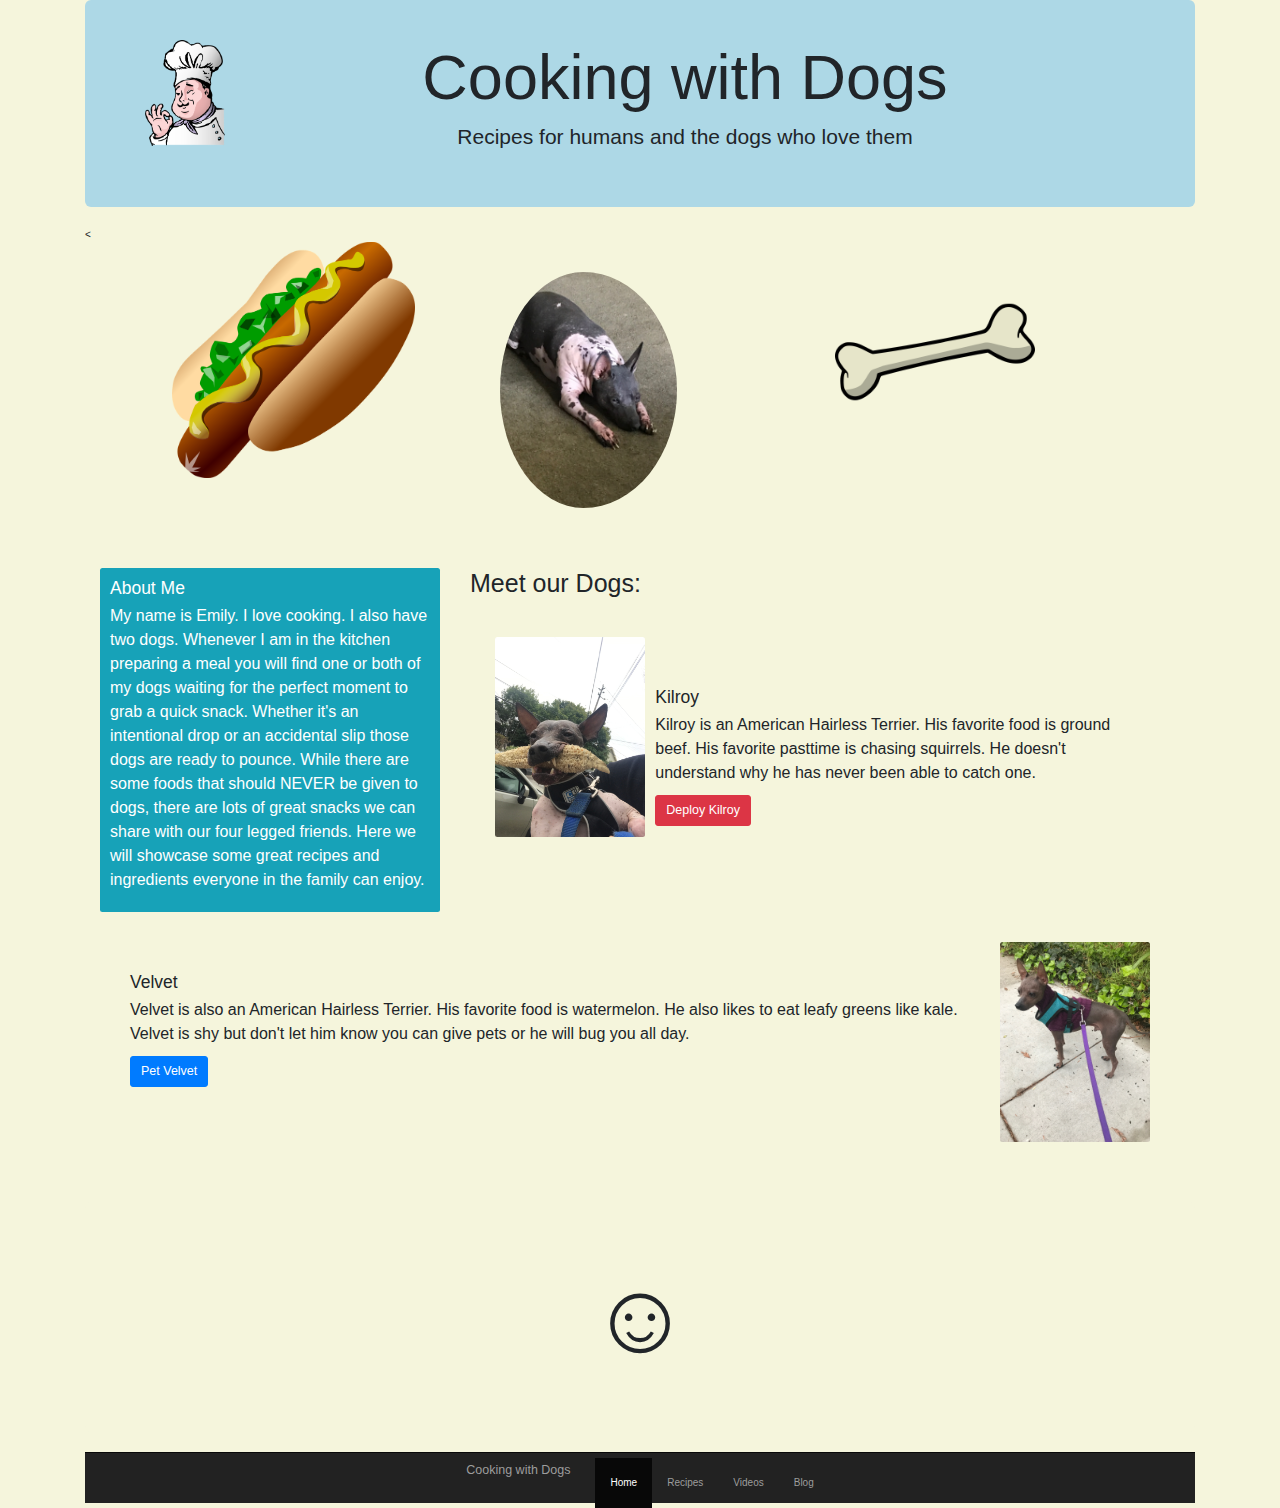
<file: index.html>
<!DOCTYPE html>
<html lang="en">
<head>
  <title>Cooking with Dogs</title>
  <meta charset="utf-8">
  <meta name="viewport" content="width=device-width, initial-scale=1">
  <link rel="stylesheet" href="https://maxcdn.bootstrapcdn.com/bootstrap/3.4.1/css/bootstrap.min.css">
  <link rel="stylesheet" href="https://cdn.jsdelivr.net/npm/bootstrap@4.6.1/dist/css/bootstrap.min.css">

  <! custom style for this template-->
<link href="body.css" rel="stylesheet">
  <script src="https://ajax.googleapis.com/ajax/libs/jquery/3.6.0/jquery.min.js"></script>
  <script src="https://maxcdn.bootstrapcdn.com/bootstrap/3.4.1/js/bootstrap.min.js"></script>
</head>
<body>
  <body>

   <div class="container">
  <div class="jumbotron">
    <div class="text-center">
      <div class="media">
    <div class="media-left">
      <img src="chef.png" class="media-object" style="width:80px">
    </div>
    <div class="media-body">
      <h1>Cooking with Dogs</h1>      
    <p>Recipes for humans and the dogs who love them</p>
  </div>
</div>
</div>
</div>
<<div class="row">
  <div class="col"><div class= "float-right"><img src="hotdog.png" alt="Hot Dog" height="236" ></div></div>
    <div class="col p-5 ml-5">
<div class="container-roy">
  <img src="sadroy.jpg" class="rounded-circle text-center pl-3" alt="Cinque Terre" height="236">           
</div></div>
<div class="col"><div class="float-left pt-5 mt-5 ml-n5"> <img src="bone.png" alt="bone" height="100"></div></div>
<div class="container-body">
  <div class="row">
    <div class="col-sm-4">
      <article class="bg-info text-white rounded p-3">
      <h3>About Me</h3>
      <p>My name is Emily. I love cooking. I also have two dogs. Whenever I am in the kitchen preparing a meal you will find one or both of my dogs waiting for the perfect moment to grab a quick snack. Whether it's an intentional drop or an accidental slip those dogs are ready to pounce. While there are some foods that should NEVER be given to dogs, there are lots of great snacks we can share with our four legged friends. Here we will showcase some great recipes and ingredients everyone in the family can enjoy.</p>
    </article></div>
    <div class="col-sm-8">
      <h1 class="Display-3">Meet our Dogs:</h1><br>
      <div class="container">
      <span class="float-left p-3">
      <img src= "cornroy.JPG" class="rounded" height="200"></span><div class= "p-5 mt-5"><h3>Kilroy</h3>
      <p>Kilroy is an American Hairless Terrier. His favorite food is ground beef. His favorite pasttime is chasing squirrels. He doesn't understand why he has never been able to catch one.</p><button type="button" class="btn btn-danger btn-lg">Deploy Kilroy</button></div></div>
    </div> <div class="container"><span class="float-right p-5">
      <img src= "velvetsweater.jpg" class="rounded" height="200"></span>
      <div class="p-5 mt-5"><h3>Velvet</h3> 
      <p>Velvet is also an American Hairless Terrier. His favorite food is watermelon. He also likes to eat leafy greens like kale. Velvet is shy but don't let him know you can give pets or he will bug you all day. </p><button type="button" class="btn btn-primary btn-lg">Pet Velvet</button>
    </div></div></div>
        </div>
  </div>
  <footer>
   <div class="jumbotron"><div class="text-center">
    <span style='font-size:100px;'>&#9786;</span></div></div></footer>
    <nav class="navbar navbar-inverse navbar-fixed-bottom">
  <div class="container-navigation">
    <div class="navbar-header">
      <a class="navbar-brand" href="#">Cooking with Dogs</a>
    </div>
    <ul class="nav navbar-nav">
      <li class="active"><a href="index.html">Home</a></li>
      <li><a href="page2.html">Recipes</a></li>
      <li><a href="page3.html">Videos</a></li>
      <li><a href="page4.html">Blog</a></li>
    </ul>
  </div>
</nav>

  </body>
</html>
</file>
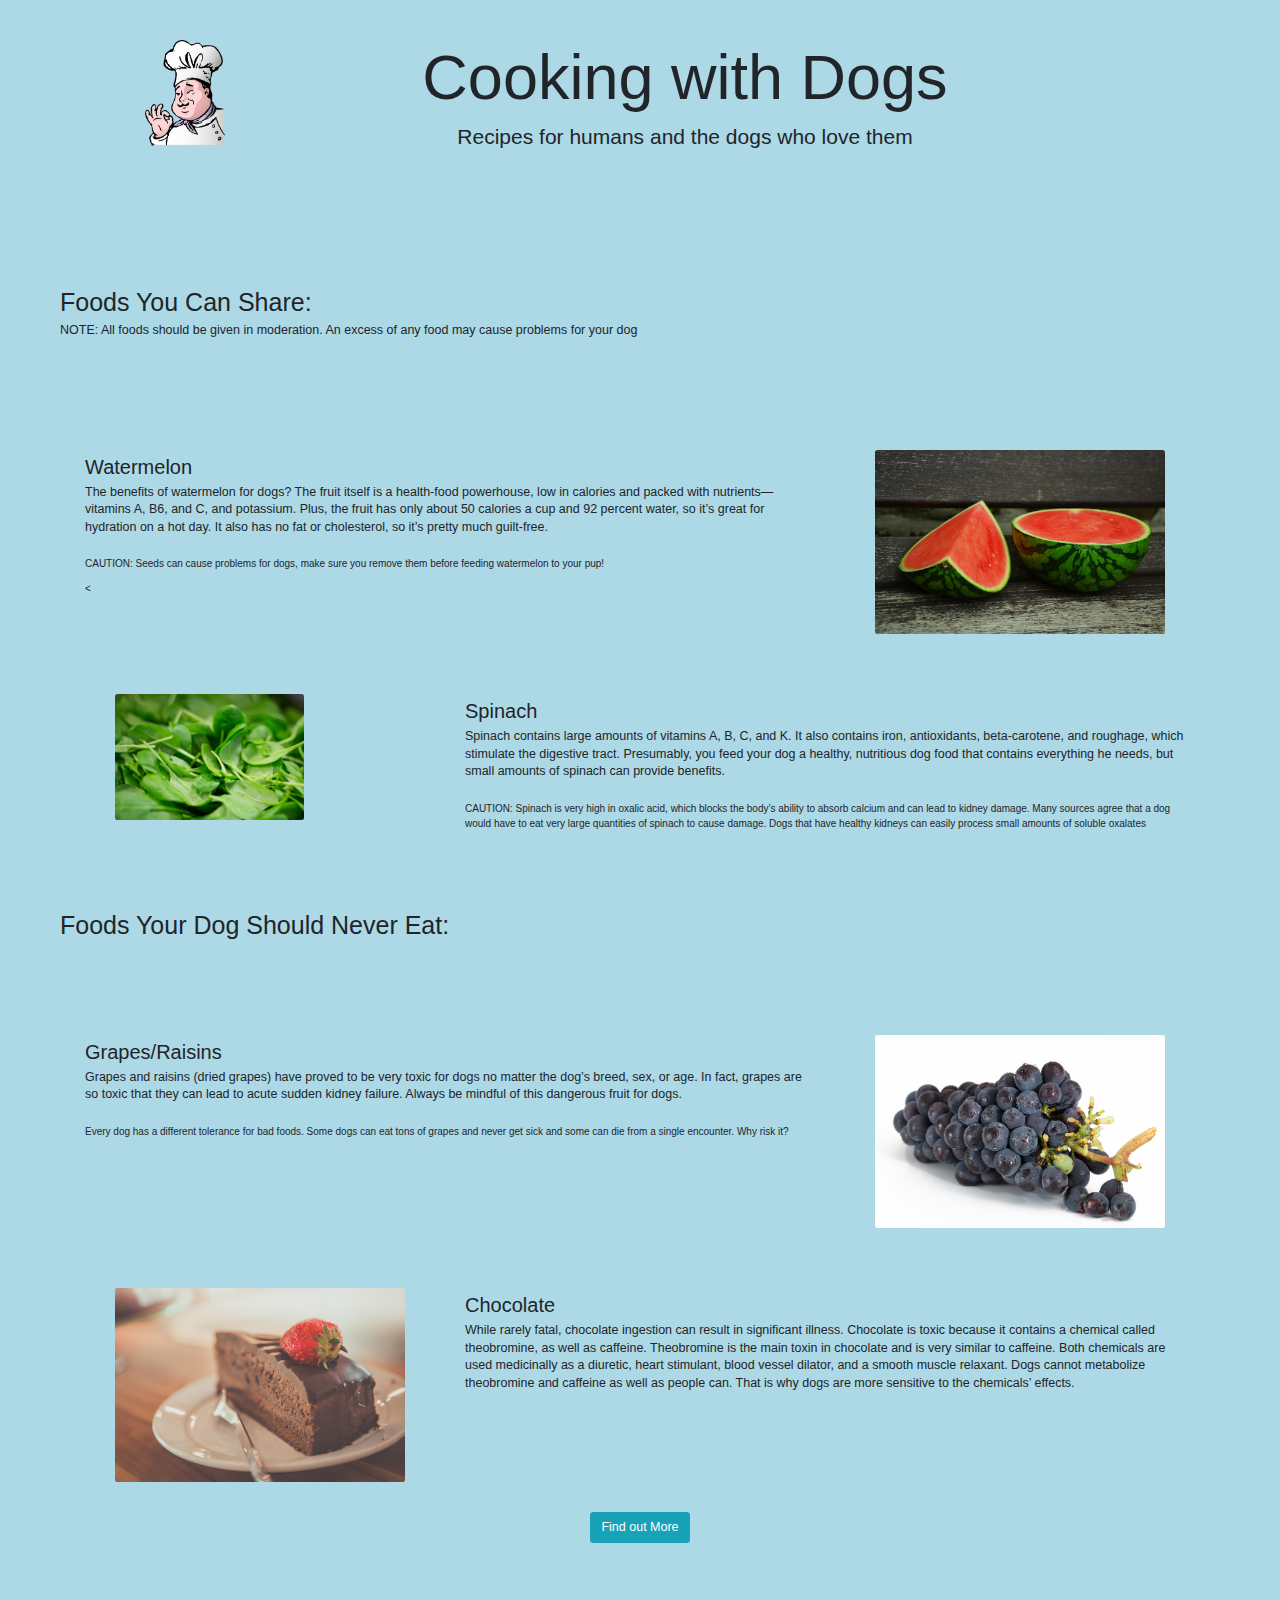
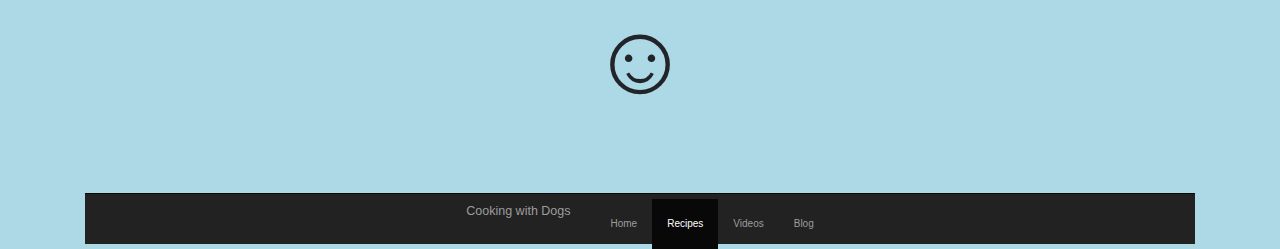
<file: page2.html>
<!DOCTYPE html>
<html lang="en">
<head>
  <title>Cooking with Dogs</title>
  <meta charset="utf-8">
  <meta name="viewport" content="width=device-width, initial-scale=1">
  <link rel="stylesheet" href="https://maxcdn.bootstrapcdn.com/bootstrap/3.4.1/css/bootstrap.min.css">
  <link rel="stylesheet" href="https://cdn.jsdelivr.net/npm/bootstrap@4.6.1/dist/css/bootstrap.min.css">

  <! custom style for this template-->
<link href="body.css" rel="stylesheet">
  <script src="https://ajax.googleapis.com/ajax/libs/jquery/3.6.0/jquery.min.js"></script>
  <script src="https://maxcdn.bootstrapcdn.com/bootstrap/3.4.1/js/bootstrap.min.js"></script>
</head>
<body>
  <body class="two">

   <div class="container">
  <div class="jumbotron">
    <div class="text-center">
      <div class="media">
    <div class="media-left">
      <img src="chef.png" class="media-object" style="width:80px">
    </div>
    <div class="media-body">
      <h1>Cooking with Dogs</h1>      
    <p>Recipes for humans and the dogs who love them</p>
  </div>
</div>
</div>
</div>
</div>
<div class="container m-5 p-5">
  <h1>Foods You Can Share:</h1><p class="lead">NOTE: All foods should be given in moderation. An excess of any food may cause problems for your dog </p></div>
  <div class="container">
  <div class="row">
    <div class="col-sm-8 pt-5 mt-2"><h2>Watermelon</h2><p class="lead">The benefits of watermelon for dogs? The fruit itself is a health-food powerhouse, low in calories and packed with nutrients—vitamins A, B6, and C, and potassium. Plus, the fruit has only about 50 calories a cup and 92 percent water, so it’s great for hydration on a hot day. It also has no fat or cholesterol, so it’s pretty much guilt-free.</p><p>CAUTION: Seeds can cause problems for dogs, make sure you remove them before feeding watermelon to your pup!</p><</div>    <div class="col-sm-4"><span class="float-right p-5">
      <img src= "watermelon.jpg" class="rounded" width="100%"></span></div></div></div>
      <div class="container">
<div class="row">
    <div class="col-sm-4"><span class="float-right p-5">
      <img src= "spinach.jpg" class="rounded" width="65%"></span></div>
   <div class="col-sm-8 pt-5 mt-2"><h2>Spinach</h2><p class="lead">Spinach contains large amounts of vitamins A, B, C, and K. It also contains iron, antioxidants, beta-carotene, and roughage, which stimulate the digestive tract. Presumably, you feed your dog a healthy, nutritious dog food that contains everything he needs, but small amounts of spinach can provide benefits.</p><p>CAUTION: Spinach is very high in oxalic acid, which blocks the body’s ability to absorb calcium and can lead to kidney damage. Many sources agree that a dog would have to eat very large quantities of spinach to cause damage. Dogs that have healthy kidneys can easily process small amounts of soluble oxalates</p></div>
      </div></div></div>
<div class="container m-5 p-5">
  <h1>Foods Your Dog Should Never Eat:</h1></div>
  <div class="container">
  <div class="row">
    <div class="col-sm-8 pt-5 mt-2"><h2>Grapes/Raisins</h2><p class="lead">Grapes and raisins (dried grapes) have proved to be very toxic for dogs no matter the dog’s breed, sex, or age. In fact, grapes are so toxic that they can lead to acute sudden kidney failure. Always be mindful of this dangerous fruit for dogs.</p><p>Every dog has a different tolerance for bad foods. Some dogs can eat tons of grapes and never get sick and some can die from a single encounter. Why risk it?</p></div>    <div class="col-sm-4"><span class="float-right p-5">
      <img src= "grapes.jpg" class="rounded" width="100%"></span></div></div></div>
      <div class="container">
<div class="row">
   <div class="col-sm-4"><span class="float-right p-5">
      <img src= "cake.jpg" class="rounded" width="100%"></span></div>
    <div class="col-sm-8 pt-5 mt-2"><h2>Chocolate</h2><p class="lead">While rarely fatal, chocolate ingestion can result in significant illness. Chocolate is toxic because it contains a chemical called theobromine, as well as caffeine. Theobromine is the main toxin in chocolate and is very similar to caffeine. Both chemicals are used medicinally as a diuretic, heart stimulant, blood vessel dilator, and a smooth muscle relaxant. Dogs cannot metabolize theobromine and caffeine as well as people can. That is why dogs are more sensitive to the chemicals’ effects. </p></div>   </div></div>

  <div class="container text-center"><a href="https://www.akc.org/expert-advice/nutrition/fruits-vegetables-dogs-can-and-cant-eat/" class="btn btn-info btn-lg" role="button">Find out More</a>
<footer>
   <div class="jumbotron"><div class="text-center">
    <span style='font-size:100px;'>&#9786;</span></div></div></footer>
   <nav class="navbar navbar-inverse navbar-fixed-bottom">
  <div class="container-navigation">
    <div class="navbar-header">
      <a class="navbar-brand" href="#">Cooking with Dogs</a>
    </div>
    <ul class="nav navbar-nav">
      <li><a href="index.html">Home</a></li>
      <li class="active"><a href="page2.html">Recipes</a></li>
      <li><a href="page3.html">Videos</a></li>
      <li><a href="page4.html">Blog</a></li>
    </ul>
  </div>
  </body>
</html>
</file>
<file: body.css>
body.two {background-color: lightblue;}
body {background-color: beige;}
body.two footer .jumbotron {background-color: lightblue;}

footer.jumbotron {color: red;
background-color: beige;}

footer .jumbotron {background-color: beige;}
.jumbotron {background-color:  lightblue;
}


.container-body {padding:  30px;
font-size: 16px;}

.navbar {height:  51px;}

.navbar-nav {flex-direction: row;}
</file>
